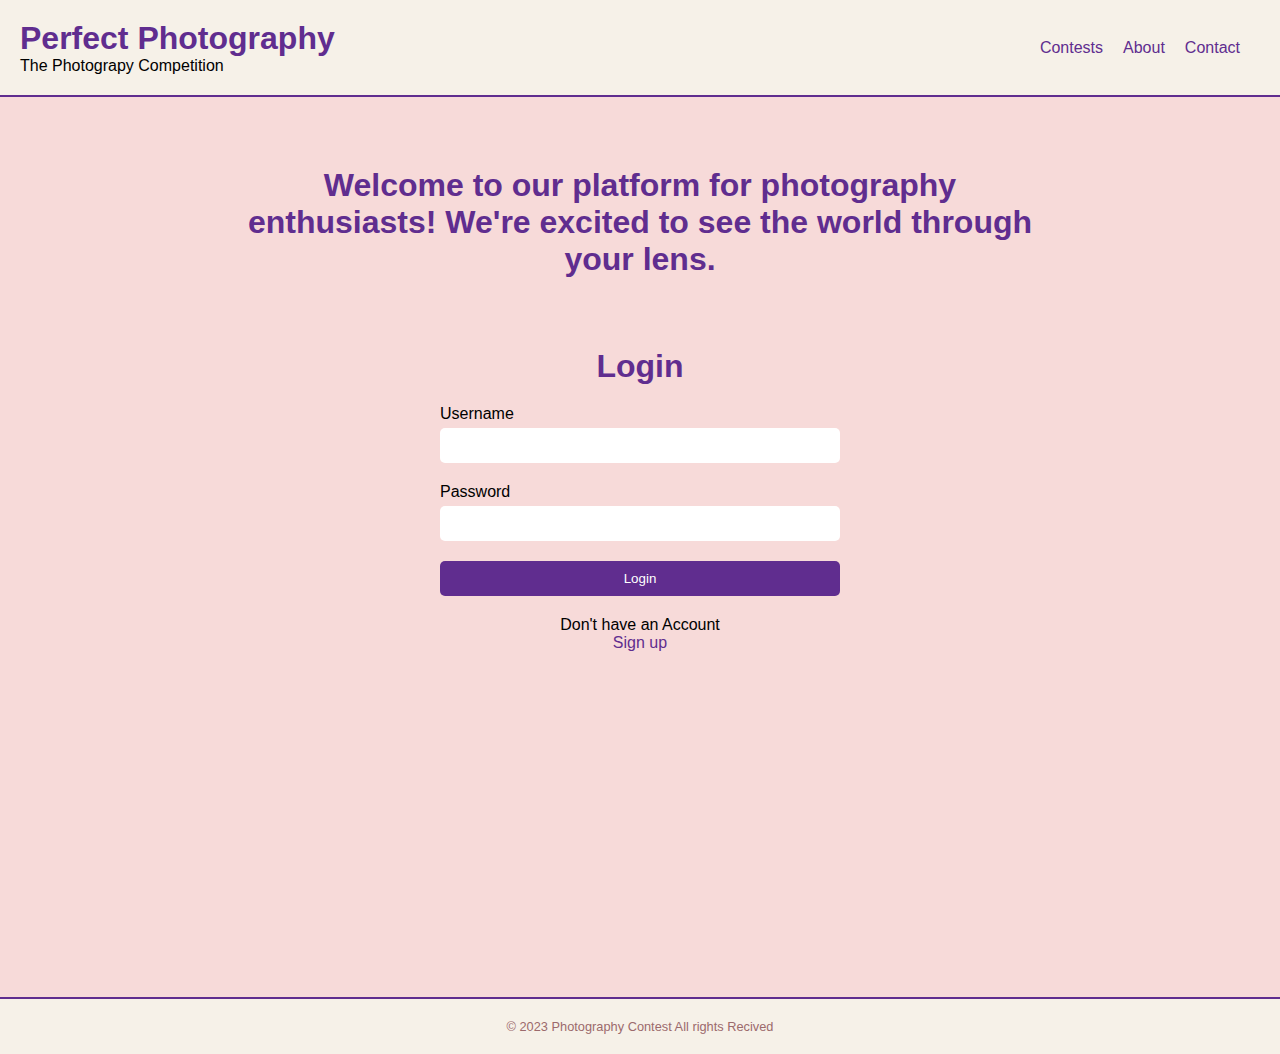
<file: photograpy/login.html>
<!DOCTYPE html>
<html lang="en">
<head>
    <meta charset="UTF-8">
    <meta name="viewport" content="width=device-width, initial-scale=1.0">
    <title>Login - Photography Contest</title>
    <link rel="stylesheet" href="style2.css">
</head>
<body>
    <header>
        <div class="logo">
            <h1>Perfect Photography</h1>
        <p>The Photograpy Competition</p>
        </div>
        <nav>
            <ul>
                <li><a href="#">Contests</a></li>
                <li><a href="#">About</a></li>
                <li><a href="#">Contact</a></li>
            </ul>
        </nav>
    </header>
    <main>
        <section>
            <h1>Welcome to our platform for photography enthusiasts! We're excited to see the world through your lens.</h1>
            <div class="login">
                <h1>Login</h1>
            <form action="#" method="POST">
                <div>
                    <label for="username">Username</label>
                    <input type="text" id="username" name="username" required>
                </div>
                <div>
                    <label for="password">Password</label>
                    <input type="password" id="password" name="password" required>
                </div>
                <div>
                    <button type="submit">Login</button>
                </div>
            </form>
            </div>
            <p>Don't have an Account</p><a href="signup.html">Sign up</a>
        </section>
    </main>
    <footer>
        <p>&copy; 2023 Photography Contest All rights Recived</p>
    </footer>
</body>
</html>
</file>
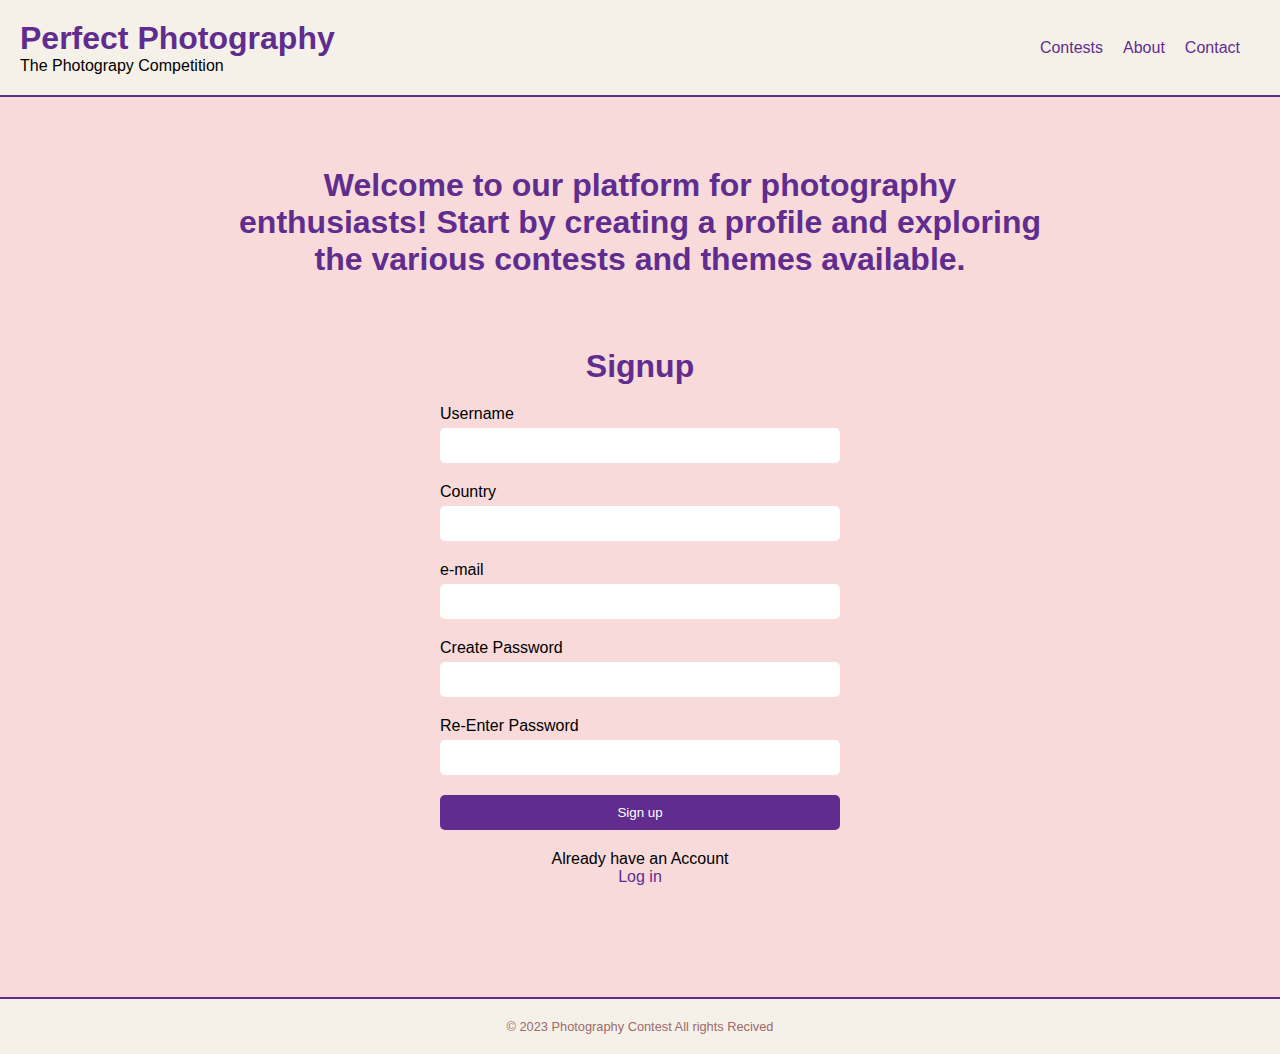
<file: photograpy/signup.html>
<!DOCTYPE html>
<html lang="en">
<head>
    <meta charset="UTF-8">
    <meta name="viewport" content="width=device-width, initial-scale=1.0">
    <title>Signup - Photography Contest</title>
    <link rel="stylesheet" href="style2.css">
</head>
<body>
    <header>
        <div class="logo">
            <h1>Perfect Photography</h1>
        <p>The Photograpy Competition</p>
        </div>
        <nav>
            <ul>
                <li><a href="#">Contests</a></li>
                <li><a href="#">About</a></li>
                <li><a href="#">Contact</a></li>
            </ul>
        </nav>
    </header>
    <main>
        <section>
            <h1>Welcome to our platform for photography enthusiasts! Start by creating a profile and exploring the various contests and themes available.</h1>
            <div class="signup">
                <h1>Signup</h1>
            <form action="#" method="POST">
                <div>
                    <label for="username">Username</label>
                    <input type="text" id="username" name="username" required>
                </div>
                <div>
                    <label for="country">Country</label>
                    <input type="text" id="country" name="country" required>
                </div>
                <div>
                    <label for="mail">e-mail</label>
                    <input type="mail" id="mail" name="mail" required>
                </div>
                <div>
                    <label for="password">Create Password</label>
                    <input type="password" id="password" name="password" required>
                </div>
                <div>
                    <label for="password">Re-Enter Password</label>
                    <input type="password" id="password" name="password" required>
                </div>
                <div>
                    <button type="submit">Sign up</button>
                </div>
            </form>
            <p>Already have an Account</p><a href="login.html">Log in</a>
            </div>
        </section>
    </main>
    <footer>
        <p>&copy; 2023 Photography Contest All rights Recived</p>
    </footer>
</body>
</html>
</file>
<file: photograpy/style2.css>
/* Global Styles */

* {
    box-sizing: border-box;
    font-family: Arial, sans-serif;
    margin: 0;
    padding: 0;
}

body {
    margin: 0;
    padding: 0;
    background-color: #F7DAD9;
}

header {
    background-color: #F6F1E8;
    padding: 20px;
    border-bottom: 2px solid #602D8F;
    display: flex;
    justify-content: space-between;
    align-items: center;
}

h1, h2, h3 {
    color: #602D8F;
}

nav ul {
    display: flex;
    justify-content: center;
    list-style-type: none;
}

nav ul li {
    margin-right: 20px;
}

a {
    color: #602D8F;
    text-decoration: none;
}

a:hover {
    color: #2c1643;
    text-decoration: underline;
}

/* Main Styles */

main {
    max-width: 960px;
    margin: 0 auto;
    padding: 20px;
    height: 100vh;
}

section {
    margin-bottom: 40px;
}

section h1 {
    margin-bottom: 20px;
    text-align: center;
    padding: 50px;
}

form {
    max-width: 400px;
    margin: 0 auto;
}

form div {
    margin-bottom: 20px;
}

label {
    display: block;
    margin-bottom: 5px;
}

input {
    display: block;
    width: 100%;
    padding: 10px;
    border: none;
    border-radius: 5px;
    background-color: #ffffff;
}

button {
    display: block;
    width: 100%;
    padding: 10px;
    background-color: #602D8F;
    color: #FFFFFF;
    border: none;
    border-radius: 5px;
    transition: background-color 0.2s ease-in-out;
}

button:hover {
    background-color: #402061;
}

/* Footer Styles */

footer {
    background-color: #F6F1E8;
    padding: 20px;
    border-top: 2px solid #602D8F;
    text-align: center;
}

footer p {
    font-size: 0.8em;
    color: #9C6A6C;
}
 
 main section p,a{
    display: block;
    text-align: center;
 }

 .login h1 , .signup h1{
    padding: 0px;
 }
</file>
